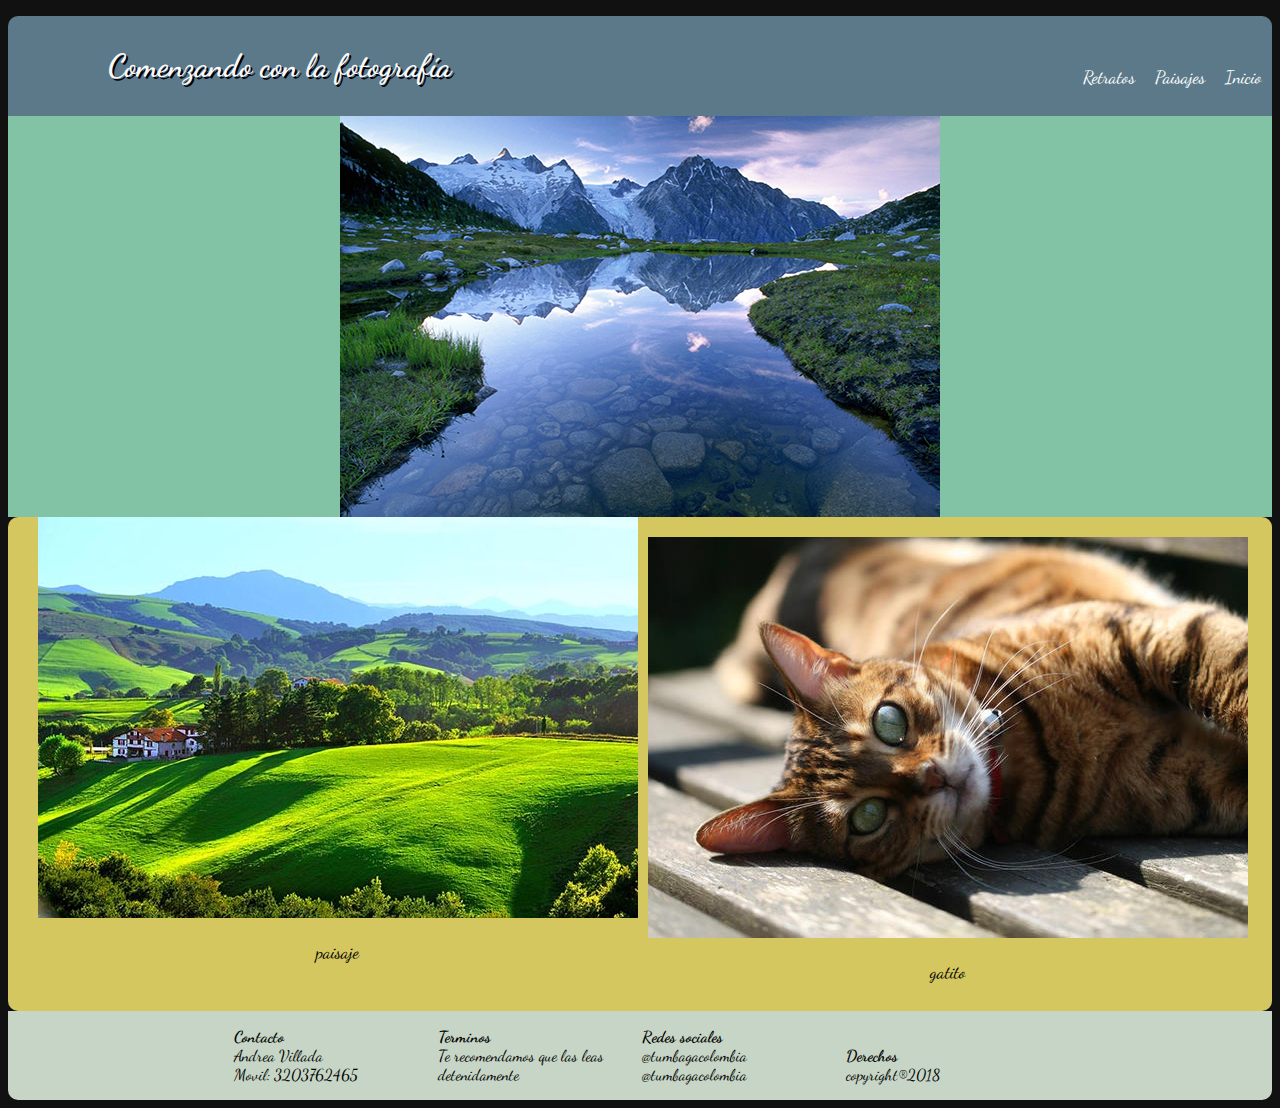
<file: index.html>
<!DOCTYPE html>
<html>
    <head>
        <meta charset="utf-8">
        <meta name="viewport" content="width=device-width,user-scalable=no">
        <link rel="stylesheet" href="css/estilos.css">
<title>Comenzando con la fotografía</title>
</head>

   
      <header>
       <div class="header" width="100%">
          <link href="https://fonts.googleapis.com/css?family=Dancing+Script" rel="stylesheet">
            <div>  
         			<ul id="navegador">
						<li><a class="color_link" href="index.html" class="Inicio">Inicio</a></li>
						<li><a class="color_link" href="Paisajes.html">Paisajes</a></li>
						<li><a class="color_link" href="Retratos.html">Retratos</a></li>
					</ul>

       		<div class="texto"><div style="color:#F9F9F9"><h1>Comenzando con la fotografía</h1> </div>
        </div>
         </div>
        </div>  
         
      </header>
                        <!--body-->
                        <body>
                          <div class="contenedor0">
                              <div class="cuadrado1">
                                <img src="img/rio.jpg"/>
                          	  </div>
                             </div>
                        
                            <div class="contenedor1">
                              <div class="cuadrado2">
                                <img src="img/paisaje.jpg"/> <p>paisaje</p>
                              </div>
                            
                              <div class="cuadrado3">
                                <img src="img/gato.jpg"/> <p>gatito</p>
                              </div>
                              </div>
                              
                            <div class="contenedor2">
                              <div class="texto1">
                                <p><strong>Contacto</strong> <br/>
                                   Andrea Villada <br/>
                                   Movil: 3203762465</p>
                              </div>
                              
                              <div class="texto2">
                                <p><strong>Terminos</strong> <br/>
                                   Te recomendamos que las leas detenidamente</p>
                              </div>
                           
                              <div class="texto3">
                                <p><strong>Redes sociales</strong><br/>
                                @tumbagacolombia <br/>
                                @tumbagacolombia</p>
                              </div> 
                            
                              <div class="texto4">
                                <p><strong>Derechos</strong><br/> 
                                copyright®2018</p>
                              </div>  
                              </div>  
</body>
</html>
</file>
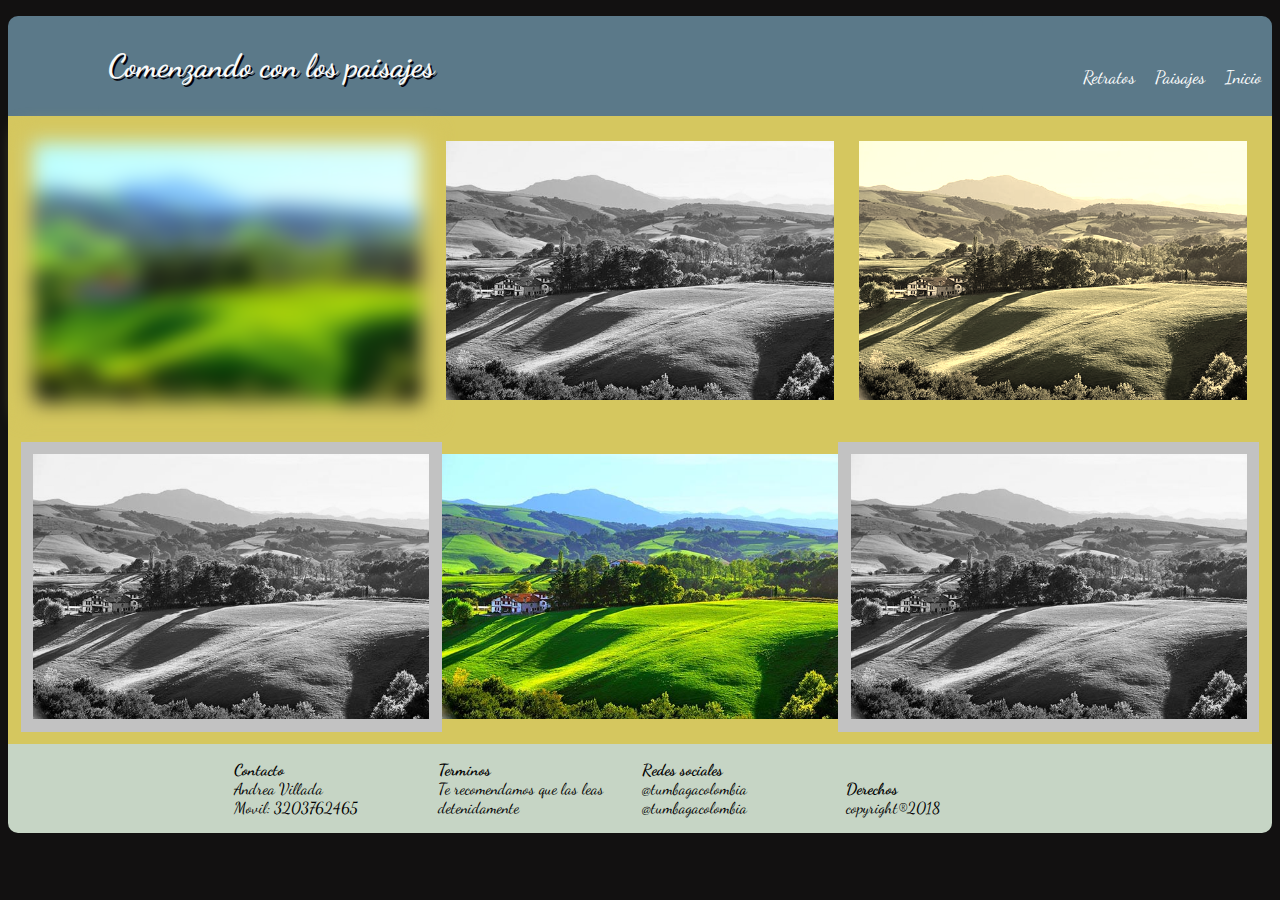
<file: paisajes.html>
<!DOCTYPE html>
<html>
    <head>
        <meta charset="utf-8">
        <meta name="viewport" content="width=device-width,user-scalable=no">
        <link rel="stylesheet" href="paisajes/estilos.css">
<title>Comenzando con los paisajes</title>
</head>

   
      <header>
       <div class="header" width="100%">
          <link href="https://fonts.googleapis.com/css?family=Dancing+Script" rel="stylesheet">
            <div>  
         			<ul id="navegador">
						<li><a class="color_link" href="index.html" class="Inicio">Inicio</a></li>
						<li><a class="color_link" href="Paisajes.html">Paisajes</a></li>
						<li><a class="color_link" href="Retratos.html">Retratos</a></li>
					</ul>

       		<div class="texto"><div style="color:#F9F9F9"><h1>Comenzando con los paisajes</h1> </div>
        </div>
         </div>
        </div>  
         
      </header>
                        <!--body-->
                        <body>
                          <div class="contenedor0">
                              <div class="cuadrado1">
                                <img src="img/paisaje.jpg"/>
                          	  </div>
                                <div class="cuadrado2">
                                <img src="img/paisaje.jpg"/>
                          	  </div>
                                <div class="cuadrado3">
                                <img src="img/paisaje.jpg"/>
                          	  </div>
                             </div>
                        
                            <div class="contenedor1">
                              <div class="cuadradoA">
                                <img src="img/paisaje.jpg"/> 
                              </div>
                            
                              <div class="cuadradoB">
                                <img src="img/paisaje.jpg"/>
                              </div>
                               <div class="cuadradoC">
                                <img src="img/paisaje.jpg"/>
                              </div>
                              </div>
                              
                            <div class="contenedor2">
                              <div class="texto1">
                                <p><strong>Contacto</strong> <br/>
                                   Andrea Villada <br/>
                                   Movil: 3203762465</p>
                              </div>
                              
                              <div class="texto2">
                                <p><strong>Terminos</strong> <br/>
                                   Te recomendamos que las leas detenidamente</p>
                              </div>
                           
                              <div class="texto3">
                                <p><strong>Redes sociales</strong><br/>
                                @tumbagacolombia <br/>
                                @tumbagacolombia</p>
                              </div> 
                            
                              <div class="texto4">
                                <p><strong>Derechos</strong><br/> 
                                copyright®2018</p>
                              </div>  
                              </div>  
</body>
</html>
</file>
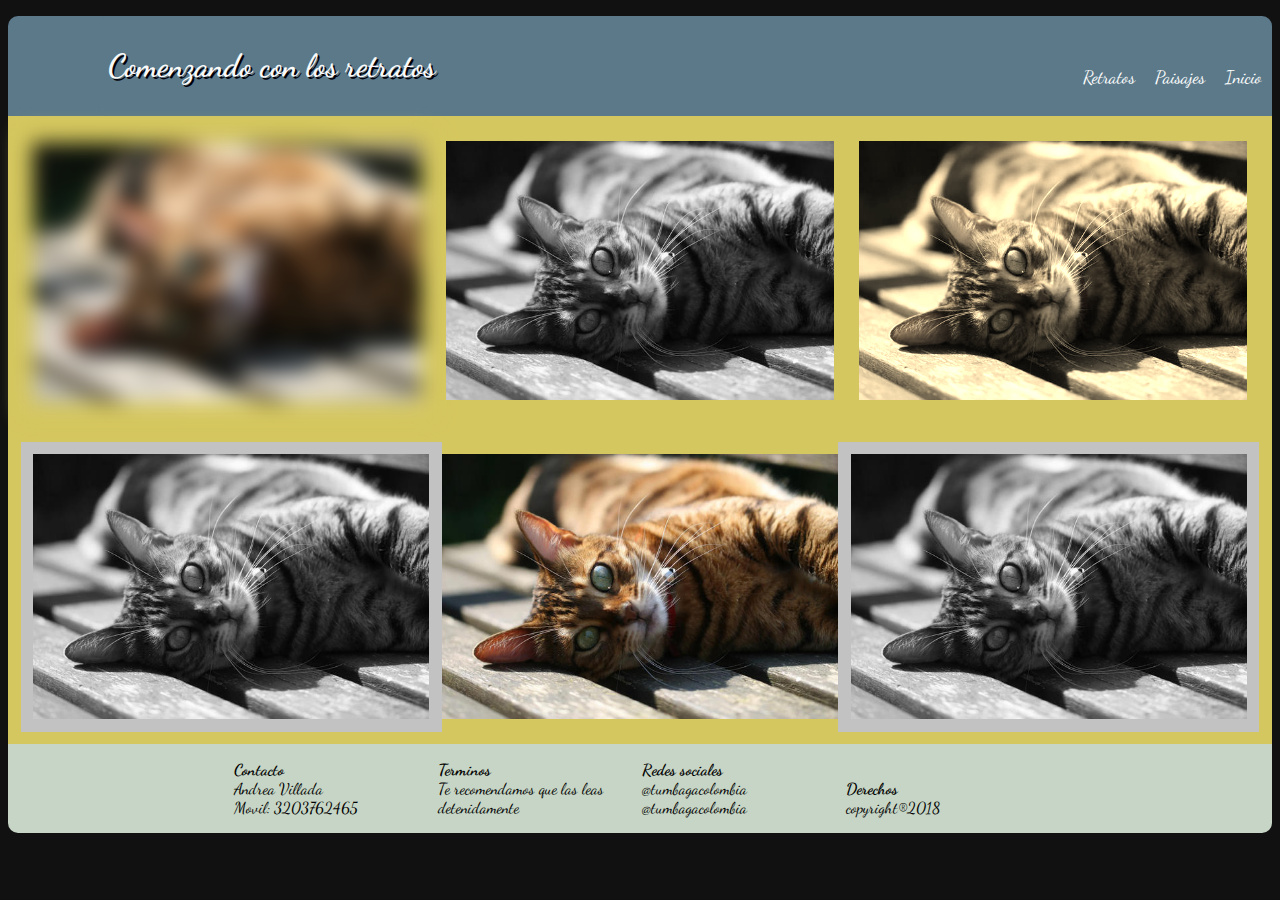
<file: retratos.html>
<!DOCTYPE html>
<html>
    <head>
        <meta charset="utf-8">
        <meta name="viewport" content="width=device-width,user-scalable=no">
        <link rel="stylesheet" href="retratos/estilos.css">
<title>Comenzando con los retratos</title>
</head>

   
      <header>
       <div class="header" width="100%">
          <link href="https://fonts.googleapis.com/css?family=Dancing+Script" rel="stylesheet">
            <div>  
         			<ul id="navegador">
						<li><a class="color_link" href="index.html" class="Inicio">Inicio</a></li>
						<li><a class="color_link" href="Paisajes.html">Paisajes</a></li>
						<li><a class="color_link" href="Retratos.html">Retratos</a></li>
					</ul>

       		<div class="texto"><div style="color:#F9F9F9"><h1>Comenzando con los retratos</h1> </div>
        </div>
         </div>
        </div>  
         
      </header>
                        <!--body-->
                        <body>
                          <div class="contenedor0">
                              <div class="cuadrado1">
                                <img src="img/gato.jpg"/>
                          	  </div>
                                <div class="cuadrado2">
                                <img src="img/gato.jpg"/>
                          	  </div>
                                <div class="cuadrado3">
                                <img src="img/gato.jpg"/>
                          	  </div>
                             </div>
                        
                            <div class="contenedor1">
                              <div class="cuadradoA">
                                <img src="img/gato.jpg"/> 
                              </div>
                            
                              <div class="cuadradoB">
                                <img src="img/gato.jpg"/>
                              </div>
                               <div class="cuadradoC">
                                <img src="img/gato.jpg"/>
                              </div>
                              </div>
                              
                            <div class="contenedor2">
                              <div class="texto1">
                                <p><strong>Contacto</strong> <br/>
                                   Andrea Villada <br/>
                                   Movil: 3203762465</p>
                              </div>
                              
                              <div class="texto2">
                                <p><strong>Terminos</strong> <br/>
                                   Te recomendamos que las leas detenidamente</p>
                              </div>
                           
                              <div class="texto3">
                                <p><strong>Redes sociales</strong><br/>
                                @tumbagacolombia <br/>
                                @tumbagacolombia</p>
                              </div> 
                            
                              <div class="texto4">
                                <p><strong>Derechos</strong><br/> 
                                copyright®2018</p>
                              </div>  
                              </div>  
</body>
</html>
</file>
<file: css/estilos.css>
body{
	text-align:center;
    background: #121111;
	
}
.main{
  margin: 2em auto;
  width: 100%;
  display: flex;
  flex-wrap: wrap;
	}

[class^="contenedor0"] {
  margin: 0 auto;
  width: 70%;
  padding: 0.5;
  min-width: 100px;
  background: inherit #82c3a6;
  height:100%;
  border:1px #d5c75f;
  float: inherit;
  display: inline-block;
  box-sizing: border-box;
}

[class^="cuadrado"] img{
width: 70%;

}
[class^="contenedor1"] {
  border-radius:10px;
  margin: 0 auto;
  width: 100%;
  padding: 0.5;
  min-width: 100px;
  background: #d5c75f;
  height: 100%;
  padding-bottom: 30px;
  text-align: center;
}

[class^="contenedor2"] {
  border-radius: 0px 0px 10px 10px;
  margin: 0 auto;
  width: 100%;
  padding: 0.5;
  min-width: 100px;
  text-align: center;
  background: #C6d5c5;

	
}

.contenedor1, .cuadrado3, .cuadrado2{
	float: inherit;
	display: inline-block;
    box-sizing: border-box;
	border: 1px 1px 1px 1px #d5c75f;
	font-family:Dancing Script;
	font-size:18px;
	}
	
.contenedor0, .cuadrado1{
background-color: #82c3a6;
display: flex;
justify-content: center;
align-items: center;
display: flex;
justify-content: center;
align-items: center;
width:auto;
}



		

.cuadrado2
	 img:hover {
-webkit-transform: rotate(10deg);
-moz-transform: rotate(10deg);
-ms-transform: rotate(10deg);
transform: rotate(10deg);
}
		

.cuadrado3{
	transform:translate(5px,20px);
	-webkit-transform: translate(5,20);
	-moz-transform: translate(5,20);
	-ms-transform: translate(5,20);

	
	}
.contenedor2, .texto1, .texto2, .texto3, .texto4{
	float: inherit;
	display: inline-block;
    box-sizing: border-box;
	background: #C6d5c5;
	
}

.texto1, .texto2, .texto3, .texto4{
	
	padding: 5;
	width: 200px;
	text-align:left;
	font-family:Dancing Script;


}

[class^="cuadrado"] img{

  width: 100%;
	

}



.header .texto{
  border-radius:10px;
  font-family:Dancing Script;
  width: 70%;
  height: 100px;
  background:#5b7989;
  text-align:left;
  padding: 10px;
  box-sizing: border-box;
  display: inline-block;
  text-shadow: 2px 2px #02010a;
  
}

#navegador li{
font-family:"Dancing Script";
color:#F3F3F3;
display: inline;
font-size:18px;
float: right;
font-family: 'Dancing Script',cursive;
margin-top:40px;
color:inherit #FBFBFB;
	padding: 10px;
	
}


.header {
  background:#5b7989;
  border-radius:10px 10px 0px 0px;


	
}


.menu texto{
  margin-top: 0px;
  font-size: 36px;
  color: #FFFFFF;
  display: inline-block;
  float: inherit;
  text-align-last: left;

}

.color_link {
 
  color: #FFFFFF;
	text-decoration: none;
	
 


}
</file>
<file: paisajes/estilos.css>
body{
	text-align:center;
    background: #121111;
	
}
.main{
  margin: 2em auto;
  width: 100%;
  display: flex;
  flex-wrap: wrap;
	}

[class^="contenedor0"] {
  margin: 0 auto;
  width: 30%;
  padding: 0.5;
  min-width: 100px;
  background: inherit #82c3a6;
  height:100%;
  float: inherit;
  display: inline-block;
  box-sizing: border-box;
  padding:1%;
}

[class^="cuadrado"] img{
width: 70%;

}
[class^="contenedor1"] {
  margin: 0 auto;
  width: 100%;
  padding: 0.5;
  min-width: 100px;
  background: #d5c75f;
  height: 100%;
  padding-bottom: 30px;
  text-align: center;
    padding:1%;

}

[class^="contenedor2"] {
  border-radius: 0px 0px 10px 10px;
  margin: 0 auto;
  width: 100%;
  padding: 0.5;
  min-width: 100px;
  text-align: center;
  background: #C6d5c5;

	
}

.contenedor1, .cuadradoA, .cuadradoB, .cuadradoC{
	background-color: #d5c75f;
   display: flex;
   justify-content: center;
   align-items: center;
   display: flex;
   justify-content: center;
   align-items: center;
   width:auto;

}
	
.contenedor0, .cuadrado1{
  background-color: #d5c75f;
  display: flex;
  justify-content: center;
  align-items: center;
  display: flex;
  justify-content: center;
  align-items: center;
  width:auto;



}

	.cuadrado1{
  -webkit-filter: blur(10px);
  -moz-filter: blur(10px);
  -o-filter: blur(10px);
  -ms-filter: blur(10px);
  filter: blur(10px);
    padding:1%;

}	

.cuadrado2{
	-webkit-filter: grayscale(40);
    -moz-filter: grayscale(40);
    -o-filter:  grayscale(40);
    -ms-filter: grayscale(40);
	filter: grayscale(40);
	  padding:1%;


}
.cuadrado3{
	-webkit-filter: sepia(90%);
    -moz-filter: sepia(90%);
    -o-filter:  sepia(90%);
    -ms-filter: sepia(90%);
	filter: sepia(90%);
	filter: sepia(90%);
	  padding:1%;


}
	.cuadradoA{
   -webkit-filter: grayscale(60);
   -moz-filter: grayscale(60);
   -o-filter:  grayscale(60);
   -ms-filter: grayscale(60);
	filter: grayscale(60);
	  padding:1%;


	}	
.cuadradoC{
   -webkit-filter: grayscale(80);
   -moz-filter: grayscale(80);
   -o-filter:  grayscale(80);
   -ms-filter: grayscale(80);
	filter: grayscale(80);
	  padding:1%;


	}


.contenedor2, .texto1, .texto2, .texto3, .texto4{
	float: inherit;
	display: inline-block;
    box-sizing: border-box;
	background: #C6d5c5;
	
}

.texto1, .texto2, .texto3, .texto4{
	
	padding: 5;
	width: 200px;
	text-align:left;
	font-family:Dancing Script;


}

[class^="cuadrado"] img{

  width: 100%;
	

}



.header .texto{
  border-radius:10px;
  font-family:Dancing Script;
  width: 70%;
  height: 100px;
  background:#5b7989;
  text-align:left;
  padding: 10px;
  box-sizing: border-box;
  display: inline-block;
  text-shadow: 2px 2px #02010a;
  
}

#navegador li{
  font-family:"Dancing Script";
  color:#F3F3F3;
  display: inline;
  font-size:18px;
  float: right;
  font-family: 'Dancing Script',cursive;
  margin-top:40px;
  color:inherit #FBFBFB;
  padding: 10px;
	
}


.header {
  background:#5b7989;
  border-radius:10px 10px 0px 0px;

	
}


.menu texto{
  margin-top: 0px;
  font-size: 36px;
  color: #FFFFFF;
  display: inline-block;
  float: inherit;
  text-align-last: left;

}

.color_link {
 
    color: #FFFFFF;
	text-decoration: none;
	

}
</file>
<file: retratos/estilos.css>
body{
	text-align:center;
    background: #121111;
	
}
.main{
  margin: 2em auto;
  width: 100%;
  display: flex;
  flex-wrap: wrap;
	}

[class^="contenedor0"] {
  margin: 0 auto;
  width: 30%;
  padding: 0.5;
  min-width: 100px;
  background: inherit #82c3a6;
  height:100%;
  float: inherit;
  display: inline-block;
  box-sizing: border-box;
  padding:1%;
}

[class^="cuadrado"] img{
width: 70%;

}
[class^="contenedor1"] {
  margin: 0 auto;
  width: 100%;
  padding: 0.5;
  min-width: 100px;
  background: #d5c75f;
  height: 100%;
  padding-bottom: 30px;
  text-align: center;
    padding:1%;

}

[class^="contenedor2"] {
  border-radius: 0px 0px 10px 10px;
  margin: 0 auto;
  width: 100%;
  padding: 0.5;
  min-width: 100px;
  text-align: center;
  background: #C6d5c5;

	
}

.contenedor1, .cuadradoA, .cuadradoB, .cuadradoC{
	background-color: #d5c75f;
   display: flex;
   justify-content: center;
   align-items: center;
   display: flex;
   justify-content: center;
   align-items: center;
   width:auto;

}
	
.contenedor0, .cuadrado1{
  background-color: #d5c75f;
  display: flex;
  justify-content: center;
  align-items: center;
  display: flex;
  justify-content: center;
  align-items: center;
  width:auto;



}

	.cuadrado1{
  -webkit-filter: blur(10px);
  -moz-filter: blur(10px);
  -o-filter: blur(10px);
  -ms-filter: blur(10px);
  filter: blur(10px);
    padding:1%;

}	

.cuadrado2{
	-webkit-filter: grayscale(40);
    -moz-filter: grayscale(40);
    -o-filter:  grayscale(40);
    -ms-filter: grayscale(40);
	filter: grayscale(40);
	  padding:1%;


}
.cuadrado3{
	-webkit-filter: sepia(90%);
    -moz-filter: sepia(90%);
    -o-filter:  sepia(90%);
    -ms-filter: sepia(90%);
	filter: sepia(90%);
	filter: sepia(90%);
	  padding:1%;


}
	.cuadradoA{
   -webkit-filter: grayscale(60);
   -moz-filter: grayscale(60);
   -o-filter:  grayscale(60);
   -ms-filter: grayscale(60);
	filter: grayscale(60);
	  padding:1%;


	}	
.cuadradoC{
   -webkit-filter: grayscale(80);
   -moz-filter: grayscale(80);
   -o-filter:  grayscale(80);
   -ms-filter: grayscale(80);
	filter: grayscale(80);
	  padding:1%;


	}


.contenedor2, .texto1, .texto2, .texto3, .texto4{
	float: inherit;
	display: inline-block;
    box-sizing: border-box;
	background: #C6d5c5;
	
}

.texto1, .texto2, .texto3, .texto4{
	
	padding: 5;
	width: 200px;
	text-align:left;
	font-family:Dancing Script;


}

[class^="cuadrado"] img{

  width: 100%;
	

}



.header .texto{
  border-radius:10px;
  font-family:Dancing Script;
  width: 70%;
  height: 100px;
  background:#5b7989;
  text-align:left;
  padding: 10px;
  box-sizing: border-box;
  display: inline-block;
  text-shadow: 2px 2px #02010a;
  
}

#navegador li{
  font-family:"Dancing Script";
  color:#F3F3F3;
  display: inline;
  font-size:18px;
  float: right;
  font-family: 'Dancing Script',cursive;
  margin-top:40px;
  color:inherit #FBFBFB;
  padding: 10px;
	
}


.header {
  background:#5b7989;
  border-radius:10px 10px 0px 0px;

	
}


.menu texto{
  margin-top: 0px;
  font-size: 36px;
  color: #FFFFFF;
  display: inline-block;
  float: inherit;
  text-align-last: left;

}

.color_link {
 
    color: #FFFFFF;
	text-decoration: none;
	

}
</file>
